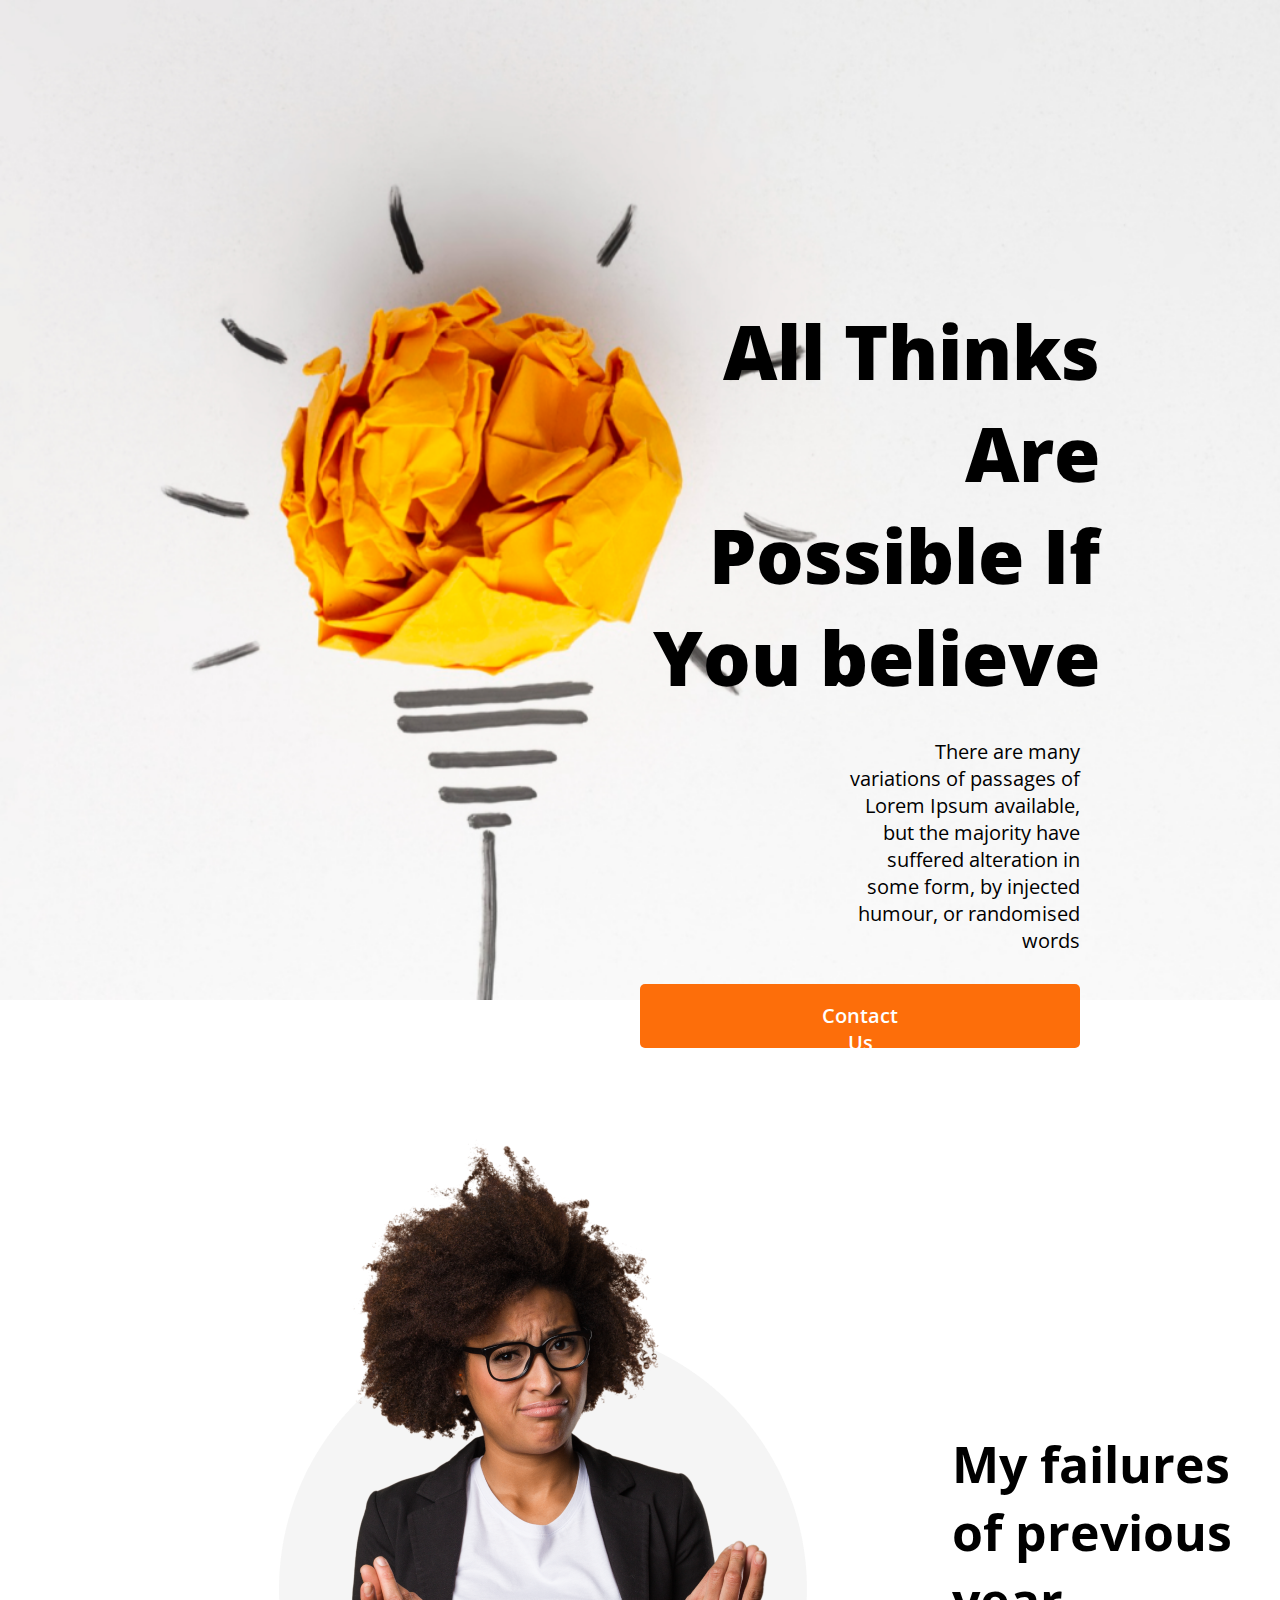
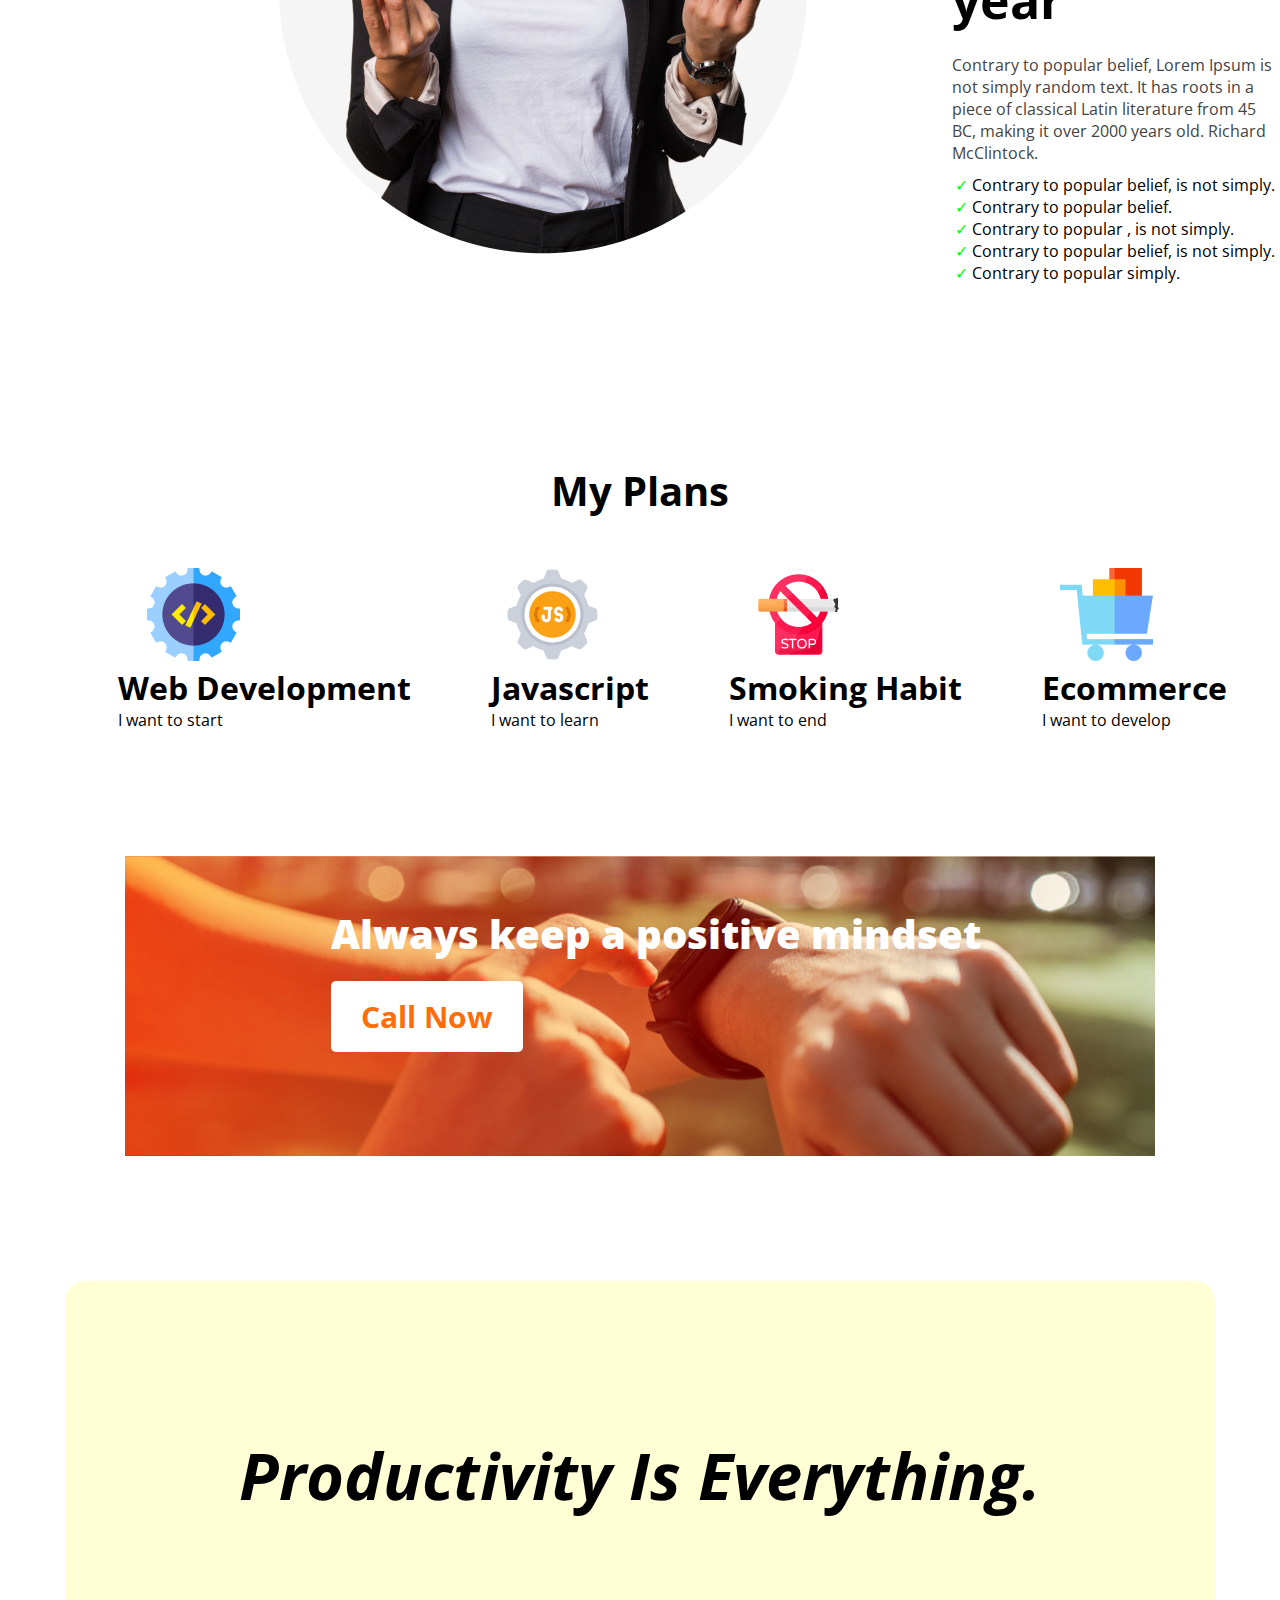
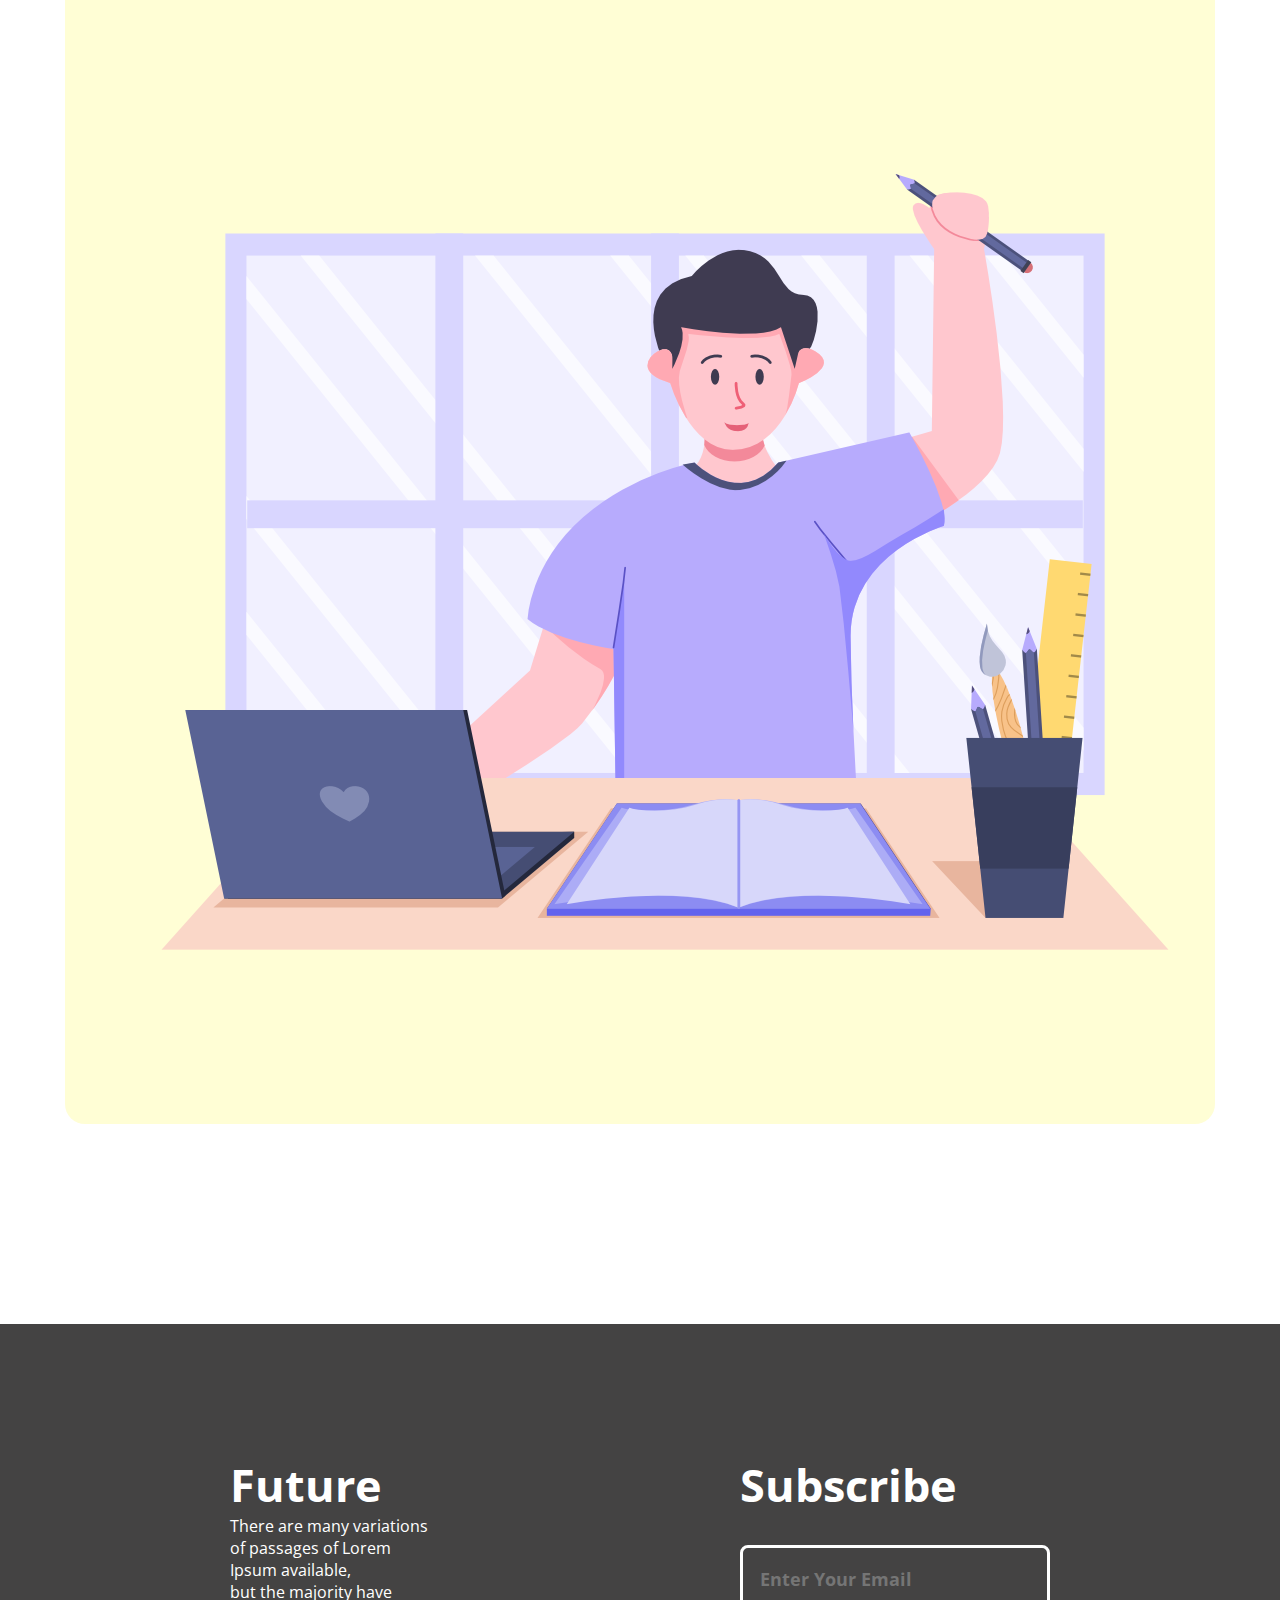
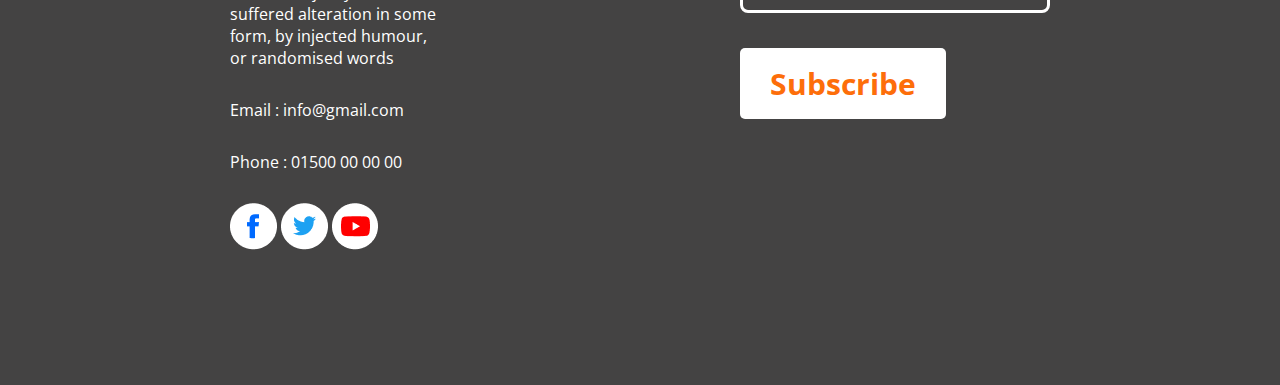
<file: index.html>
<!DOCTYPE html>
<html lang="en">

<head>
    <meta charset="UTF-8">
    <meta http-equiv="X-UA-Compatible" content="IE=edge">
    <meta name="viewport" content="width=device-width, initial-scale=1.0">
    <title>Assignment No-1</title>
    <link rel="stylesheet" href="style.css">
    <link rel="preconnect" href="https://fonts.googleapis.com">
    <link rel="preconnect" href="https://fonts.gstatic.com" crossorigin>
    <link href="https://fonts.googleapis.com/css2?family=Open+Sans:ital,wght@0,400;1,300;1,400&display=swap"
        rel="stylesheet">
</head>

<body>
    <!-- banner content -->
    <div class="banner">
        <div class="banner-elements">
            <h1 class="banner-title">All Thinks Are
                Possible If You believe</h1>
            <p class="banner-description">
                There are many variations of passages
                of Lorem Ipsum available, but the
                majority have suffered alteration in
                some form, by injected humour, or
                randomised words</p>
            <button class="btn-primary">
                Contact Us</button>
        </div>

    </div>
    </header>
    <main>
        <section class="faiure">
            <div class="fail-img"><img src="images/styles/person.png" alt=""></div>
            <div class="failure-section">
                <h1 class="fail-heading">My failures of previous year</h1>
                <p class="fail-des">Contrary to popular belief, Lorem Ipsum is not simply random text. It has roots in a
                    piece of classical Latin literature from 45 BC, making it over 2000 years old. Richard McClintock.
                </p>
                <ul class="my-failure-list">
                    <li>Contrary to popular belief, is not simply.</li>
                    <li>Contrary to popular belief.</li>
                    <li>Contrary to popular , is not simply.</li>
                    <li>Contrary to popular belief, is not simply.</li>
                    <li>Contrary to popular simply. </li>
                </ul>
            </div>
        </section>
        <section class="my-plans">
            <h1 class="plan-heading">My Plans</h1>
            <div class="plan-list">
                <div class="plan-1">
                    <img src="images/styles/web.png" class="img-distance" alt="">
                    <h1 class="heading">Web Development</h1>
                    <p class="description">I want to start</p>
                </div>
                <div class="plan-2">
                    <img src="images/styles/js.png" class="img-distance" alt="">
                    <h1 class="heading">Javascript</h1>
                    <p class="description">I want to learn</p>
                </div>
                <div class="plan-3">
                    <img src="images/styles/smoke.png" class="img-distance" alt="">
                    <h1 class="heading">Smoking Habit</h1>
                    <p class="description">I want to end</p>
                </div>
                <div class="plan-4">
                    <img src="images/styles/ecom.png" class="img-distance" alt="">
                    <h1 class="heading">Ecommerce</h1>
                    <p class="description">I want to develop</p>
                </div>
            </div>
        </section>
        <!-- lower banner -->
        <div class="lower-banner">
            <h1 class="lower-title">Always keep a positive mindset</h1>
            <button class="lower-button">Call Now</button>
        </div>
        <div class="productivity">
            <h2><em>Productivity Is Everything.</em></h2>
            <img src="images/styles/productivity.png" alt="">
        </div>
    </main>
    <!-- footer -->
    <footer>
        <div class="footer-container">
            <div class="left-footer">
                <h1 class="footer-title">Future</h1>
                <p class="footer-description">There are many variations of passages of Lorem Ipsum available, <br>but the
                    majority have suffered alteration in some form, by injected humour,<br> or randomised words</p>
                <p class="footer-description">Email : info@gmail.com</p>
                <p class="footer-description">Phone : 01500 00 00 00</p>
                <div class="social">
                    <img src="images/styles/fb.png" alt="">
                    <img src="images/styles/twitter.png" alt="">
                    <img src="images/styles/youtube.png" alt="">
                </div>
            </div>
            <div>
                <h1 class="footer-title">Subscribe</h1>
                <input type="email" placeholder="Enter Your Email">
                <button class="subscribe-button">Subscribe</button>
            </div>
        </div>
    </footer>
</body>

</html>
</file>
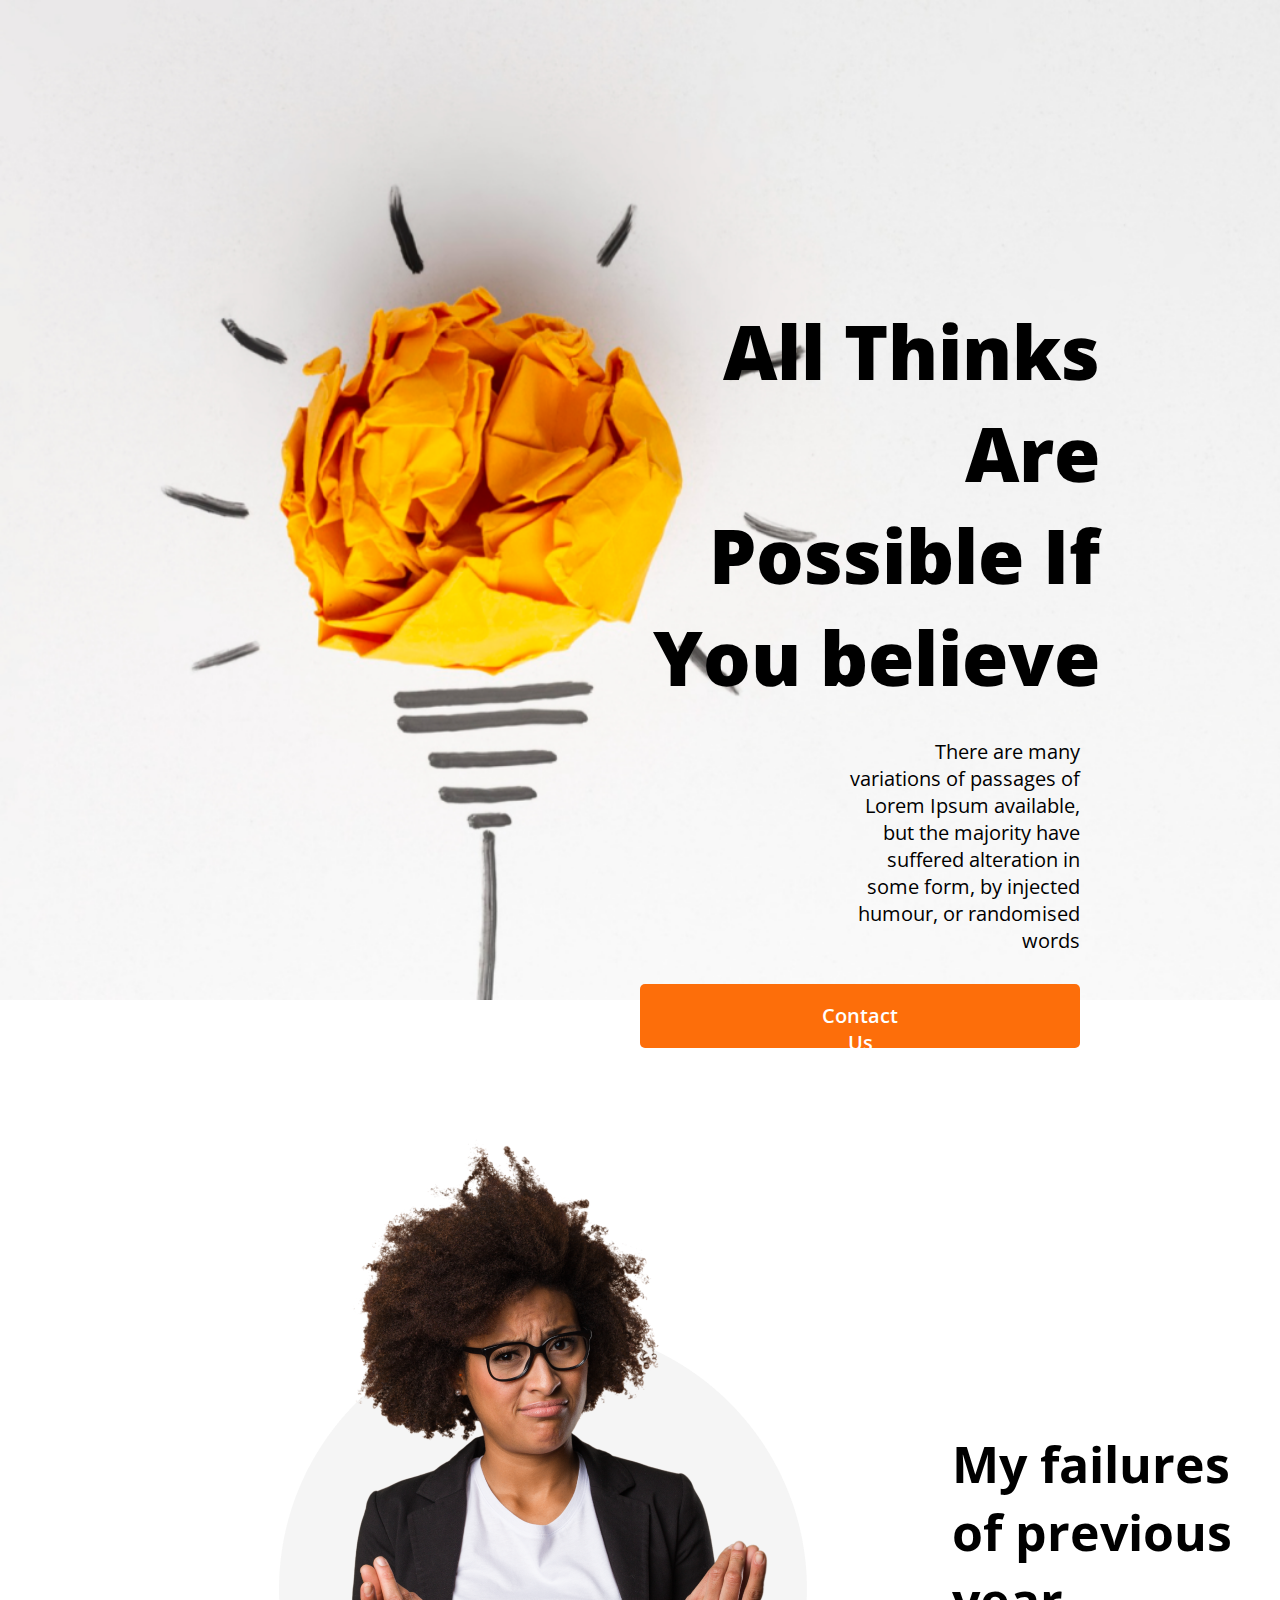
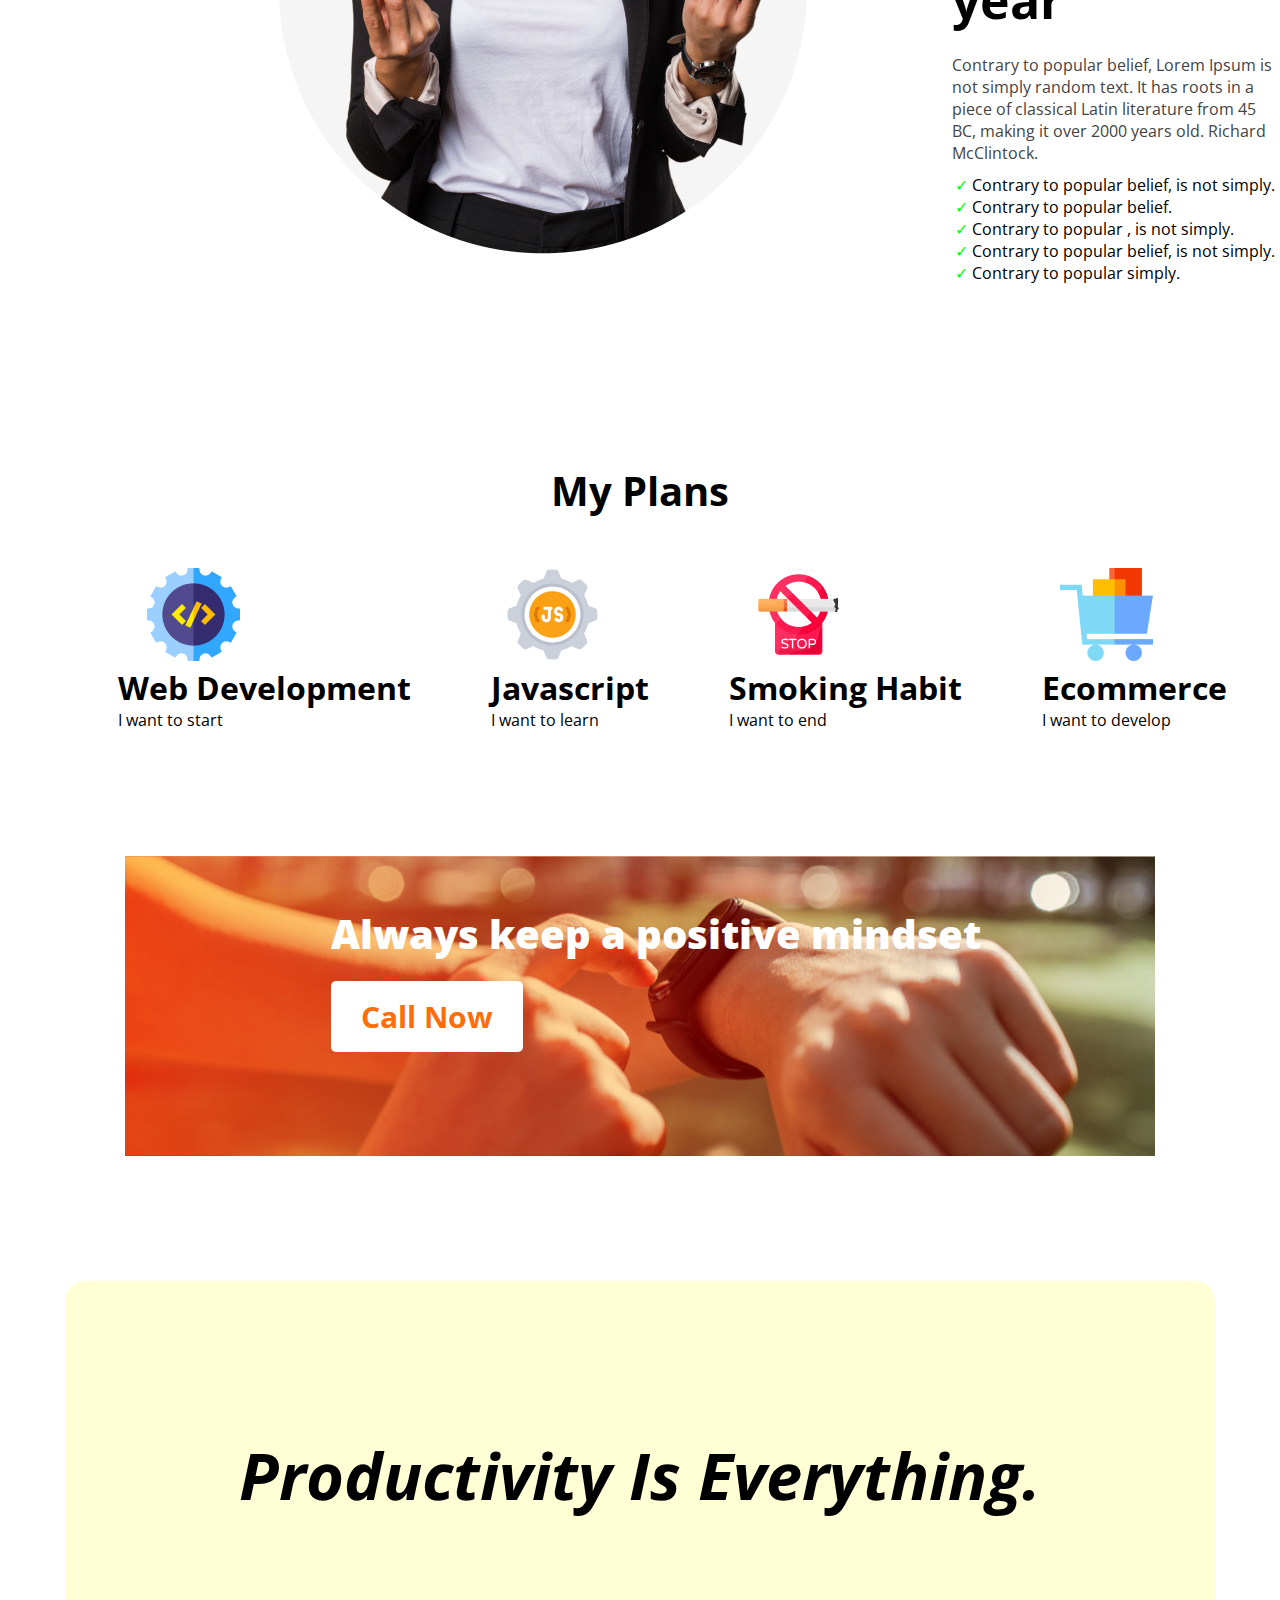
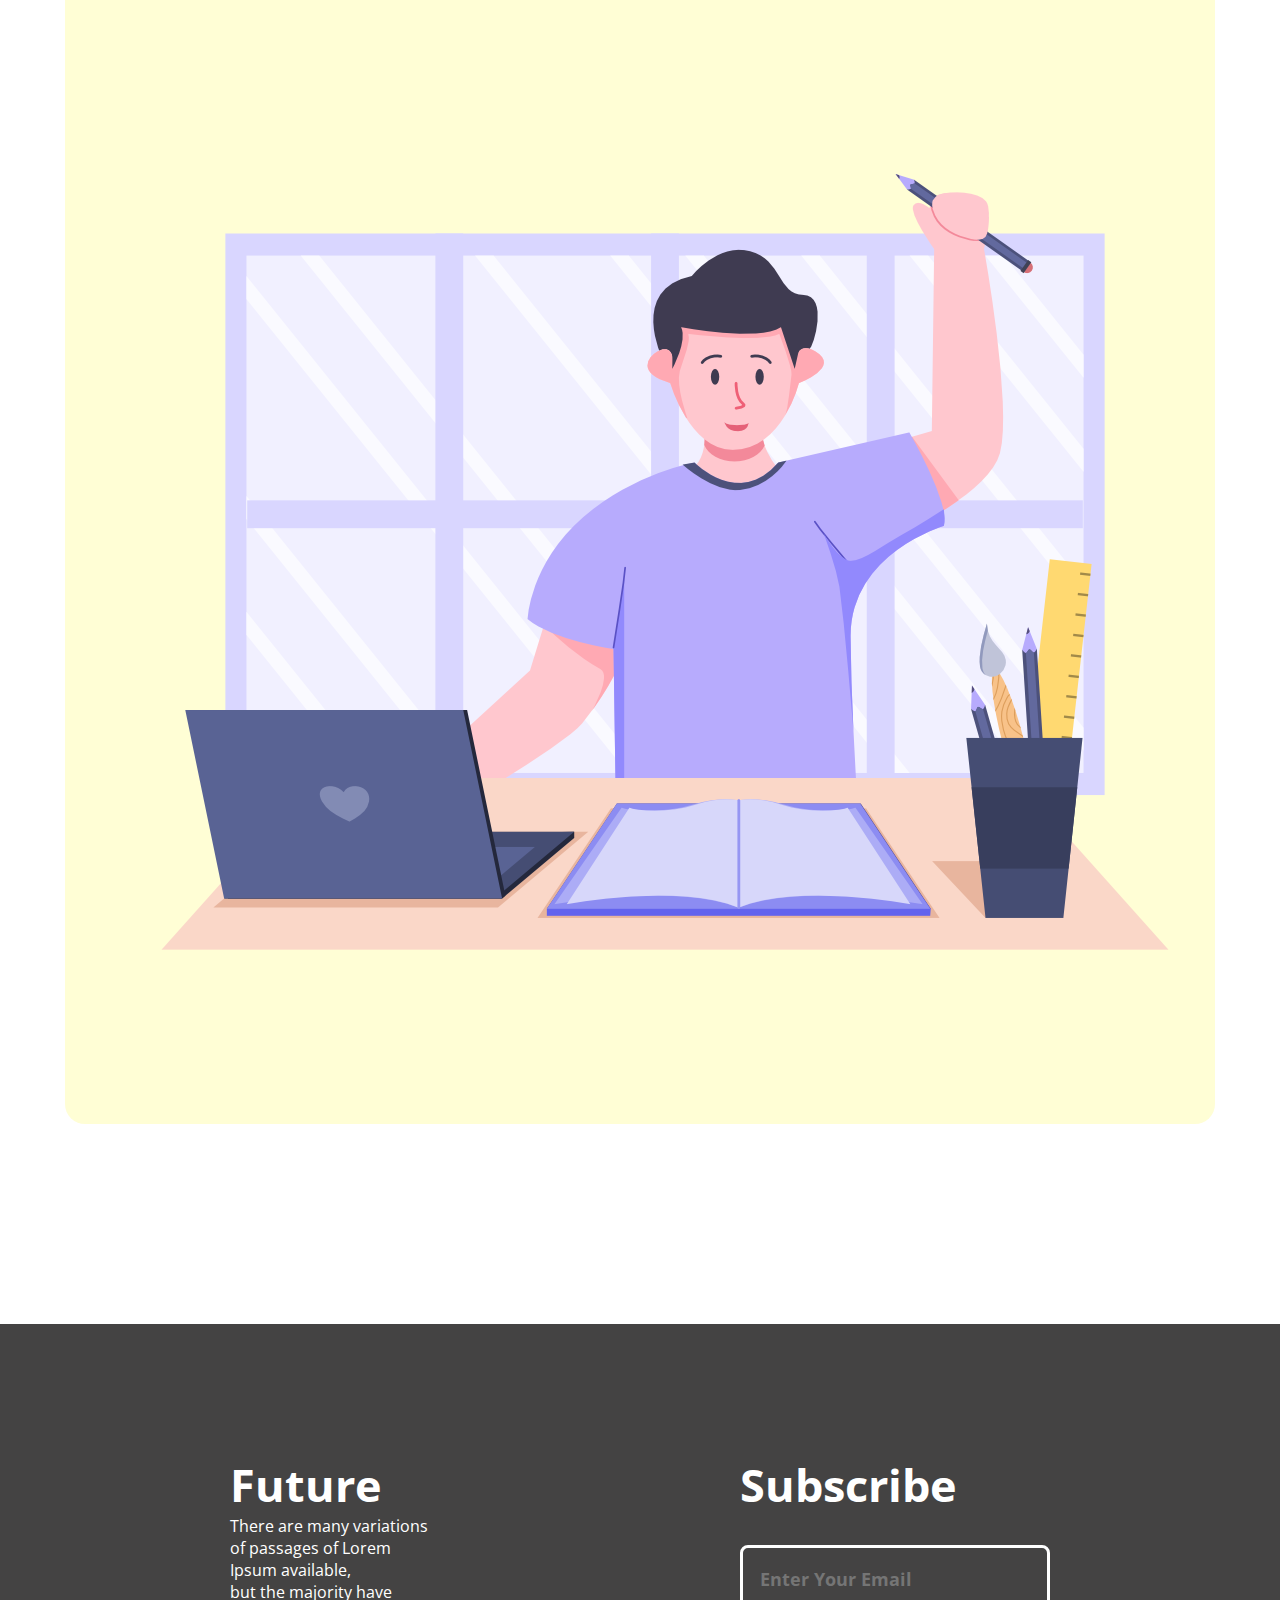
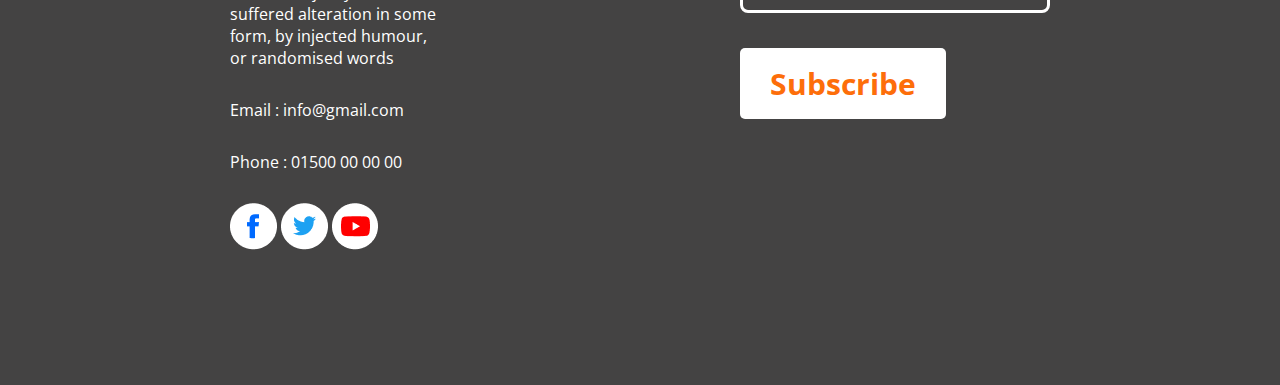
<file: images/styles/index.html>
<!DOCTYPE html>
<html lang="en">

<head>
    <meta charset="UTF-8">
    <meta http-equiv="X-UA-Compatible" content="IE=edge">
    <meta name="viewport" content="width=device-width, initial-scale=1.0">
    <title>Assignment No-1</title>
    <link rel="stylesheet" href="style.css">
    <link rel="preconnect" href="https://fonts.googleapis.com">
    <link rel="preconnect" href="https://fonts.gstatic.com" crossorigin>
    <link href="https://fonts.googleapis.com/css2?family=Open+Sans:ital,wght@0,400;1,300;1,400&display=swap"
        rel="stylesheet">
</head>

<body>
    <!-- banner content -->
    <div class="banner">
        <div class="banner-elements">
            <h1 class="banner-title">All Thinks Are
                Possible If You believe</h1>
            <p class="banner-description">
                There are many variations of passages
                of Lorem Ipsum available, but the
                majority have suffered alteration in
                some form, by injected humour, or
                randomised words</p>
            <button class="btn-primary">
                Contact Us</button>
        </div>

    </div>
    </header>
    <main>
        <section class="faiure">
            <div class="fail-img"><img src="person.png" alt=""></div>
            <div class="failure-section">
                <h1 class="fail-heading">My failures of previous year</h1>
                <p class="fail-des">Contrary to popular belief, Lorem Ipsum is not simply random text. It has roots in a
                    piece of classical Latin literature from 45 BC, making it over 2000 years old. Richard McClintock.
                </p>
                <ul class="my-failure-list">
                    <li>Contrary to popular belief, is not simply.</li>
                    <li>Contrary to popular belief.</li>
                    <li>Contrary to popular , is not simply.</li>
                    <li>Contrary to popular belief, is not simply.</li>
                    <li>Contrary to popular simply. </li>
                </ul>
            </div>
        </section>
        <section class="my-plans">
            <h1 class="plan-heading">My Plans</h1>
            <div class="plan-list">
                <div class="plan-1">
                    <img src="web.png" class="img-distance" alt="">
                    <h1 class="heading">Web Development</h1>
                    <p class="description">I want to start</p>
                </div>
                <div class="plan-2">
                    <img src="js.png" class="img-distance" alt="">
                    <h1 class="heading">Javascript</h1>
                    <p class="description">I want to learn</p>
                </div>
                <div class="plan-3">
                    <img src="smoke.png" class="img-distance" alt="">
                    <h1 class="heading">Smoking Habit</h1>
                    <p class="description">I want to end</p>
                </div>
                <div class="plan-4">
                    <img src="ecom.png" class="img-distance" alt="">
                    <h1 class="heading">Ecommerce</h1>
                    <p class="description">I want to develop</p>
                </div>
            </div>
        </section>
        <!-- lower banner -->
        <div class="lower-banner">
            <h1 class="lower-title">Always keep a positive mindset</h1>
            <button class="lower-button">Call Now</button>
        </div>
        <div class="productivity">
            <h2><em>Productivity Is Everything.</em></h2>
            <img src="productivity.png" alt="">
        </div>
    </main>
    <!-- footer -->
    <footer>
        <div class="footer-container">
            <div class="left-footer">
                <h1 class="footer-title">Future</h1>
                <p class="footer-description">There are many variations of passages of Lorem Ipsum available, <br>but the
                    majority have suffered alteration in some form, by injected humour,<br> or randomised words</p>
                <p class="footer-description">Email : info@gmail.com</p>
                <p class="footer-description">Phone : 01500 00 00 00</p>
                <div class="social">
                    <img src="fb.png" alt="">
                    <img src="twitter.png" alt="">
                    <img src="youtube.png" alt="">
                </div>
            </div>
            <div>
                <h1 class="footer-title">Subscribe</h1>
                <input type="email" placeholder="Enter Your Email">
                <button class="subscribe-button">Subscribe</button>
            </div>
        </div>
    </footer>
</body>

</html>
</file>
<file: style.css>
* {
    margin: 0;
    font-family: 'Open Sans', sans-serif;
}

.banner {
    background-image: url('images/banner1.png');
    background-size: cover;
    background-repeat: no-repeat;
    height: 1000px;
    text-align: right;
}

/*  banner content */
.banner-elements {
    margin-left: 50%;
}

.banner-title {
    font-weight: 900;
    font-size: 75px;
    padding-top: 300px;
    padding-right: 180px;
    margin-bottom: 30px;
}

.banner-description {
    font-size: 20px;
    margin: 0 200px;
    margin-bottom: 30px;
}

.btn-primary {
    color: #FFFFFF;
    font-weight: 600;
    font-size: 20px;
    border: 0;
    padding: 18px 180px;
    height: 64px;
    border-radius: 5px;
    background: #FD6E0A;
    margin-right: 200px;
}

.faiure {
    display: flex;
    margin-top: 130px;
    max-width: 1100px;
    margin-left: 20%;
    gap: 90px;
}

.fail-heading {
    margin-top: 300px;
    font-size: 50px;
    font-weight: 700px;
    margin-bottom: 20px;
    margin-left: 10%;
}

.fail-des {
    margin-bottom: 10px;
    color: #444343;
    margin-left: 10%;
}

.my-failure-list {
    list-style: none;
}

ul li:before {
    content: '✓ ';
    color: rgb(0, 255, 0);
}
.plan-heading{
    font-weight: 700px;
    font-size: 40px;
    text-align: center;
    margin-top: 179px;
    margin-bottom: 50px;
}
.plan-list{
    display: flex;
    margin-left: 5%;
    gap: 80px;
    justify-content: center;
}
.img-distance{
    margin-left: 10%;
}
/* styles of lower banner */
.lower-banner{
    background-image: url('images/styles/watch.png'),url('images/gradient3.png');
    background-blend-mode: overlay;
    background-position: center;
    background-repeat: no-repeat;
    height: 300px;
    margin: 125px;
}
.lower-title{
    color: white;
    font-size: 40px;
    font-weight: 900;
    margin-left: 20%;
    padding-top: 50px;
}
.lower-button{
    font-size: 30px;
    font-weight: 700;
    color: #FD6E0A;
    background-color: white;
    padding: 15px 30px;
    border: 0;
    border-radius: 5px;
    margin-left: 20%;
    margin-top: 20px;
}
.productivity {
    background: #FFFED5;
    text-align: center;
    width: 1150px;
    margin: 0 auto;
    border-radius: 20px;
    margin-bottom: 200px;

}
.productivity h2 {
    padding-top: 150px;
    font-weight: 700;
    font-size: 65px;
}
footer{
    background-color: #444343;
    padding: 130px 230px ;
}
.footer-container{
    display: flex;
    gap: 300px;
}
.subscribe-button{
    font-size: 30px;
    font-weight: 700;
    color: #FD6E0A;
    background-color: white;
    padding: 15px 30px;
    border: 0;
    border-radius: 5px;
    margin-top: 20px;
}
.footer-title{
    font-weight: 700;
    font-size: 45px;
    color: white;

}
input{ 
       height: 60px; 
        width: 300px; 
        margin-bottom: 15px; 
        color: #F3F3F3; 
        font-size: 18px; 
        text-indent: 15px; 
        font-weight: 700; 
        border-radius: 8px; 
        border: #FFFFFF; 
        background-color: #444343; 
        border-style: solid; 
        margin-top: 30px;
}
.footer-description{
    margin-bottom: 30px;
    color: white;
}
</file>
<file: images/styles/style.css>
* {
    margin: 0;
    font-family: 'Open Sans', sans-serif;
}

.banner {
    background-image: url('../banner1.png');
    background-size: cover;
    background-repeat: no-repeat;
    height: 1000px;
    text-align: right;
}

/*  banner content */
.banner-elements {
    margin-left: 50%;
}

.banner-title {
    font-weight: 900;
    font-size: 75px;
    padding-top: 300px;
    padding-right: 180px;
    margin-bottom: 30px;
}

.banner-description {
    font-size: 20px;
    margin: 0 200px;
    margin-bottom: 30px;
}

.btn-primary {
    color: #FFFFFF;
    font-weight: 600;
    font-size: 20px;
    border: 0;
    padding: 18px 180px;
    height: 64px;
    border-radius: 5px;
    background: #FD6E0A;
    margin-right: 200px;
}

.faiure {
    display: flex;
    margin-top: 130px;
    max-width: 1100px;
    margin-left: 20%;
    gap: 90px;
}

.fail-heading {
    margin-top: 300px;
    font-size: 50px;
    font-weight: 700px;
    margin-bottom: 20px;
    margin-left: 10%;
}

.fail-des {
    margin-bottom: 10px;
    color: #444343;
    margin-left: 10%;
}

.my-failure-list {
    list-style: none;
}

ul li:before {
    content: '✓ ';
    color: rgb(0, 255, 0);
}
.plan-heading{
    font-weight: 700px;
    font-size: 40px;
    text-align: center;
    margin-top: 179px;
    margin-bottom: 50px;
}
.plan-list{
    display: flex;
    margin-left: 5%;
    gap: 80px;
    justify-content: center;
}
.img-distance{
    margin-left: 10%;
}
/* styles of lower banner */
.lower-banner{
    background-image: url('../styles/watch.png'),url('../gradient3.png');
    background-blend-mode: overlay;
    background-position: center;
    background-repeat: no-repeat;
    height: 300px;
    margin: 125px;
}
.lower-title{
    color: white;
    font-size: 40px;
    font-weight: 900;
    margin-left: 20%;
    padding-top: 50px;
}
.lower-button{
    font-size: 30px;
    font-weight: 700;
    color: #FD6E0A;
    background-color: white;
    padding: 15px 30px;
    border: 0;
    border-radius: 5px;
    margin-left: 20%;
    margin-top: 20px;
}
.productivity {
    background: #FFFED5;
    text-align: center;
    width: 1150px;
    margin: 0 auto;
    border-radius: 20px;
    margin-bottom: 200px;

}
.productivity h2 {
    padding-top: 150px;
    font-weight: 700;
    font-size: 65px;
}
footer{
    background-color: #444343;
    padding: 130px 230px ;
}
.footer-container{
    display: flex;
    gap: 300px;
}
.subscribe-button{
    font-size: 30px;
    font-weight: 700;
    color: #FD6E0A;
    background-color: white;
    padding: 15px 30px;
    border: 0;
    border-radius: 5px;
    margin-top: 20px;
}
.footer-title{
    font-weight: 700;
    font-size: 45px;
    color: white;

}
input{ 
       height: 60px; 
        width: 300px; 
        margin-bottom: 15px; 
        color: #F3F3F3; 
        font-size: 18px; 
        text-indent: 15px; 
        font-weight: 700; 
        border-radius: 8px; 
        border: #FFFFFF; 
        background-color: #444343; 
        border-style: solid; 
        margin-top: 30px;
}
.footer-description{
    margin-bottom: 30px;
    color: white;
}
</file>
